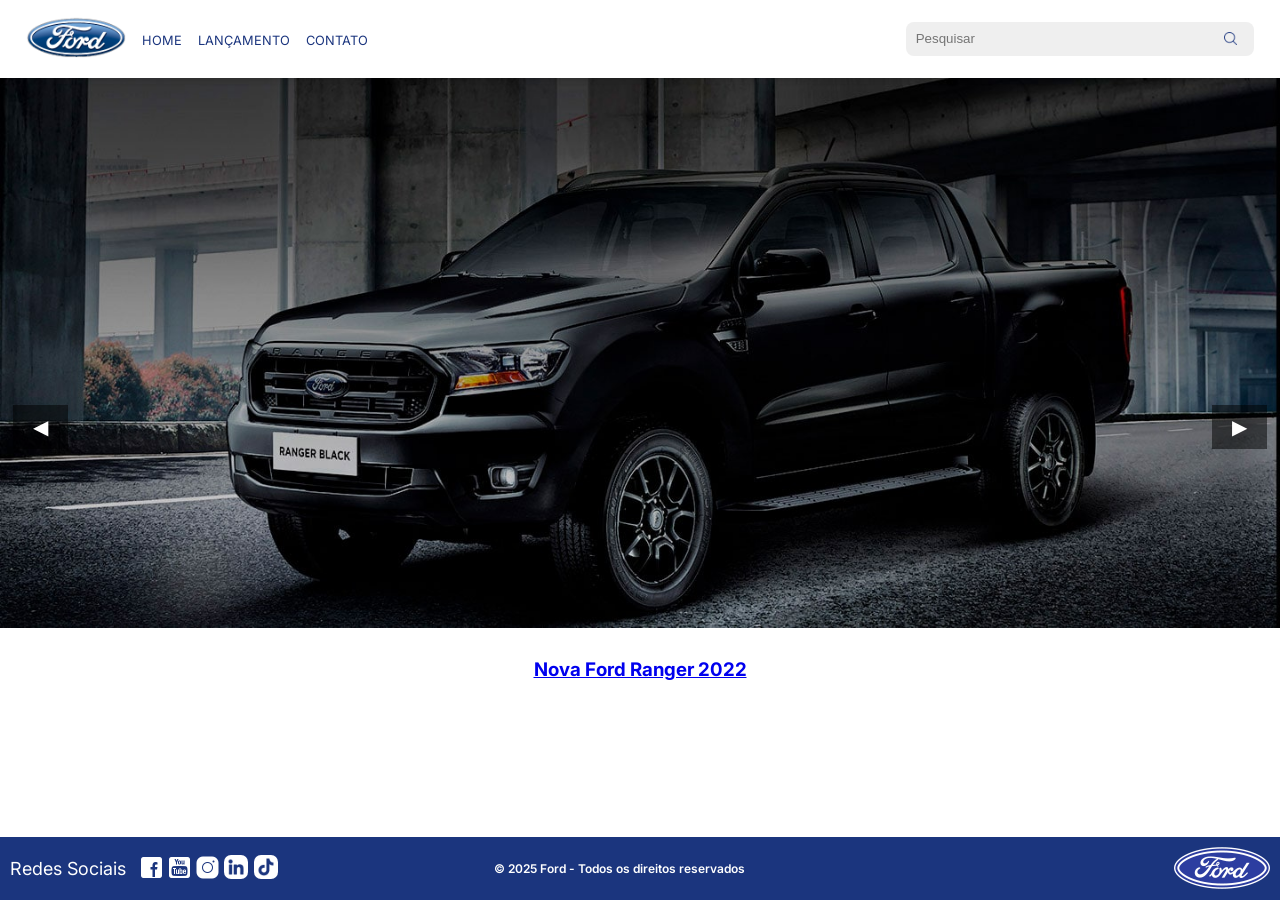
<file: index.html>
<!DOCTYPE html>
<html lang="pt-br">
<head>
    <meta charset="UTF-8">
    <meta name="viewport" content="width=device-width, initial-scale=1.0">
    <title>Ford | Home</title>
    <link rel="stylesheet" href="styles/principal.css">
    <link rel="stylesheet" href="styles/home.css">
</head>

<body>
    <header>
        <nav>
            <ul class="nav__lista">
                <li class="nav__item">
                    <a href="index.html">
                    <img class="logo-principal" src="./assets/img/logo-ford-256.png" alt="logo da ford">
                    </a>
                </li>

                <li class="nav__item">
                    <a href="index.html" class="nav__link" >HOME</a>
                </li>

                <li class="nav__item">
                    <a href="lancamento.html" class="nav__link" >LANÇAMENTO</a>
                </li>

                <li class="nav__item">
                    <a href="contato.html" class="nav__link" >CONTATO</a>
                </li>

                <li class="nav__item nav__item__form">
                    <form class="nav__form">
                        <input type="search" id="pesquisar" class="nav__input" placeholder="Pesquisar">
                    </form>
                </li>
            </ul>
        </nav>  
    </header>

    <main>
        <div class="container__principal carrossel">

            <button class="carrossel__botao botao-anterior">&#9664;</button>
            <button class="carrossel__botao botao-proximo">&#9654;</button>

            <div class="carrossel-item">
                <a id="carrosselLink" href="#" target="_blank">
                    <img id="carrosselImagem" class="container__imagem" src="assets/img/imagem_1.jpg" alt="">
                    <h3 id="carrosselTitulo">Imagem 1</h3>
                </a>
            </div>  
        </div>    
           
    </main>

    <footer class="rodape">
        <div class="rodape__container">
            <h2 class="rodape__titulo">Redes Sociais</h2>

            <nav class="rodape__links">
                <a href="https://www.facebook.com/FordBrasil/" >
                <img class="logo" src="assets/img/facebook-50.png" alt="facebook">
                </a>
                
                <a href="https://www.youtube.com/user/fordbrasil" >
                <img class="logo" src="assets/img/youtube-squared-50.png" alt="youtube">
                </a>
                
                <a href="https://www.instagram.com/fordbrasil/" >
                <img class="logo" src="assets/img/instagram-logo-50.png" alt="instagram">
                </a>
                
                <a href="https://www.linkedin.com/company/ford-brasil/" >
                <img class="logo icon" src="assets/img/linkedin (5).png" alt="linkedin">
                </a>
               
                <a href="https://www.tiktok.com/@fordbrasil" >
                <img class="logo icon" src="assets/img/tiktok (1).png" alt="tiktok">
                </a>
            </nav>
        
            <p class="copyright">&copy; 2025 Ford - Todos os direitos reservados</p>
            <img class="rodape__logo" src="assets/img/ford-96.png" alt="logo da ford">
        
        </div>
    </footer>
    <script src="./JavaScript/carrosel.js"></script>
</body>
</html>
</file>
<file: styles/principal.css>
@import url('https://fonts.googleapis.com/css2?family=Inter:opsz@14..32&display=swap');

* {
    margin: 0;
    padding: 0;
    box-sizing: border-box;
}

:root {
    
    --cor-principal: #FFFFFF;
    --cor-secundaria: #1351d8;
    --cor-terciaria:  #1b357e;
    --fonte-principal: "Inter", sans-serif;
}

body {
    display: flex;
    flex-direction: column;
    min-height: 100vh;
    width: 100%;
    background-color: var(--cor-principal);
    font-family: var(--fonte-principal);
}

header {
    position: fixed;
    margin: 0 auto;
    width: 100%;
    box-shadow: 0 2px 5px rgba(0, 0, 0, 0.1);
    background-color: var(--cor-principal);

}

.nav__lista{
    display: flex;
    align-items: center;
    gap: 1em;
    justify-content:flex-start;
    padding: 1rem 0;
    list-style-type: none;
    flex-wrap: wrap;
    margin: 0 2%;
}

.logo-principal{
    max-width: 100px;
}

.nav__link {
    text-decoration: none;
    color: var(--cor-terciaria);
    font-size: 0.8rem;
    font-weight: 400;
    display: inline-block;
    transition: transform 0.4s;
}
    
.nav__link:hover {
    color: var(--cor-secundaria);
    transform: translateY(-2px);
}

.nav__item__form {
    flex: 0.4;
    margin-left: auto;
}
    
.nav__input {
    width: 100%;
    border-radius: 0.5rem;
    box-shadow: none;
    border: none;
    background-color: #EFEFEF;
    padding: 0.6rem;
    background-image: url("../assets/img/search-interface-symbol.png");
    background-size: 1em;
    background-repeat: no-repeat;
    background-position: 95% center;
    cursor: text;
}
  
main{
    height: 100vh;
    flex: 1;
    display: flex;
    text-align: center;
    padding-top: 70px ;
    flex-direction: column;
} 
    
.rodape {
    background-color: var(--cor-terciaria);
    color: var(--cor-principal);
    font-size: 12px;
    font-weight: 400;
    margin-top: auto;
    text-align: left;
    padding: 10px;
}

.rodape__container {
    display: flex;
    align-items: center;
    flex-wrap: wrap;
}
   
.rodape__titulo {
    font-family: var(--fonte-principal);
    font-weight: 400;
    margin-right: 1%;
}
    
.rodape__links {
    display: flex;
    align-items: center;
    gap: 3px;
   
}
 
.logo {
    max-width: 25px;
    height: auto;
}

.icon {
    border-radius: 7px;
    max-width: 24px;
    margin-right: 2px;
    margin-left: 1px;
}
   
.copyright {
    margin: 0 auto;
    font-family: var(--fonte-principal);
    font-weight: 600;
}

.rodape__logo {
    margin-left: auto;
}
 
.checkbox {
    max-width: 1000px;
}

.botao {
    display: block;
    margin: 2rem auto 0;
    padding: 1rem 3rem;
    background: #007bff;
    color: white;
    border: none;
    border-radius: 7px;
    font-size: 1.1rem;
    cursor: pointer;
    font-family: var(--fonte-principal);

    transition: all 0.3s ease;
} 

.in-mouseover-btn {
    background: var(--cor-terciaria);
    transform: translateY(-2px);
    box-shadow: 0 5px 15px rgba(0, 123, 255, 0.3);
}

/* .botao:hover {
    background: var(--cor-terciaria);
    transform: translateY(-2px);
    box-shadow: 0 5px 15px rgba(0, 123, 255, 0.3);
} */

@media screen and (max-width:1200px) {
    .nav__lista {
        row-gap: 2rem;
        gap: 0.8em;
    }

    .nav__item__form {
        flex: 1 1 100%;
        text-align: center;
    }
     
    .container__principal {
        margin-top: 4%;
    }
}

@media screen and (max-width:730px) {
    .container__principal {
        margin-top: 7%;
    }
   
    .container__tabela {
    margin: 0 auto;
    }  
        
    table, tr, td {
    display: block;
    width: 100%;
    }
} 


@media screen and (max-width:480px) {
    
    .container__principal {
        margin-top: 11%;
    }
    
    .container__tabela {
        margin-left: 0;
        padding: 1em;
    }

    table, tr, td {
        display: block;
        width: 100%;
    }

    .tabela__coluna {
        padding: 10px 0;
        margin-bottom: 20px;
    }

    td img {
        max-width: 100%;
        border-radius: 50px;
    }

    .tabela__info {
        align-items: center;
        gap: 2px;
    }
    
    .tabela__info__texto {
        text-align: center;
        padding: 0 10px;
    }

    .checkbox {
        width: 25px;
        height: 25px;
        
    }

    .botao {
        padding: 0.8rem 2rem;
        font-size: 1rem;
        margin-top: 1rem;
    }
    
    .formulario {
       margin-left: 0;
       margin-right: 25%;
    }

    form {
        width: 100%;
        max-width: 100%;
        display: flex;
        flex-direction: column;
        align-items: center; /* Centraliza horizontalmente */
    }

    .campo {
        width: 100%; /* Ocupa largura total */
        max-width: 300px;
    }

    input, select, textarea {
        width: 100%; /* Elementos ocupam largura total */
        max-width: 250px;
    }

    select {
        padding-right: 1em;
        
    }

    .rodape__logo{
        max-width: 70px;
        height: auto;
    }
     
    
     .copyright {
        order: 1;
        margin: 0 auto;
    }  
}
        






  





  
    
    
    
    





    



       











      
    
   







    











   



 
 
  
    




    

    
   



  
    
    
    

   



  
   
    
    
    
   
   

   
    
    




    

    





    
    
 

   
   







/* @media (max-width: 768px) {
    .cabecalho {
        flex-direction: column;
        padding: 1rem;
    }

    .cabecalho__menu {
        margin-top: 1rem;
        flex-wrap: wrap;
        justify-content: center;
    }

    iframe {
        height: 300px;
    }

    td {
        display: block;
        width: 100%;
        margin-bottom: 2rem;
    }

    tr {
        display: flex;
        flex-wrap: wrap;
    }

    .container__tabela {
        padding: 1rem;
    }
}

@media (max-width: 480px) {
    .cabecalho__menu__links {
        font-size: 0.9rem;
    }

    .apresentacao {
        margin-top: 140px;
    }

    .container__botao {
        width: 100%;
    }
} */
</file>
<file: styles/home.css>
.container__principal {
    margin-bottom: 2%;
}

.container__imagem {
    max-width: 100%;
    height: auto;
    margin-bottom: 2%;

    
}
    

.link__principal {
    text-decoration: none;
    color: var(--cor-secundaria);
}
   
.carrossel__botao {
    position: absolute;
    top: 45%;
   
    background-color: rgba(0, 0, 0, 0.5);
    color: white;
    border: none;
    padding: 10px 20px;
    cursor: pointer;
    font-size: 20px;
    transition: background-color 0.3s;
}

.carrossel__botao:hover {
    background-color: rgba(0, 0, 0, 0.8);
}

.botao-anterior {
    left: 1%
}

.botao-proximo {
    right: 1%;
}
</file>
